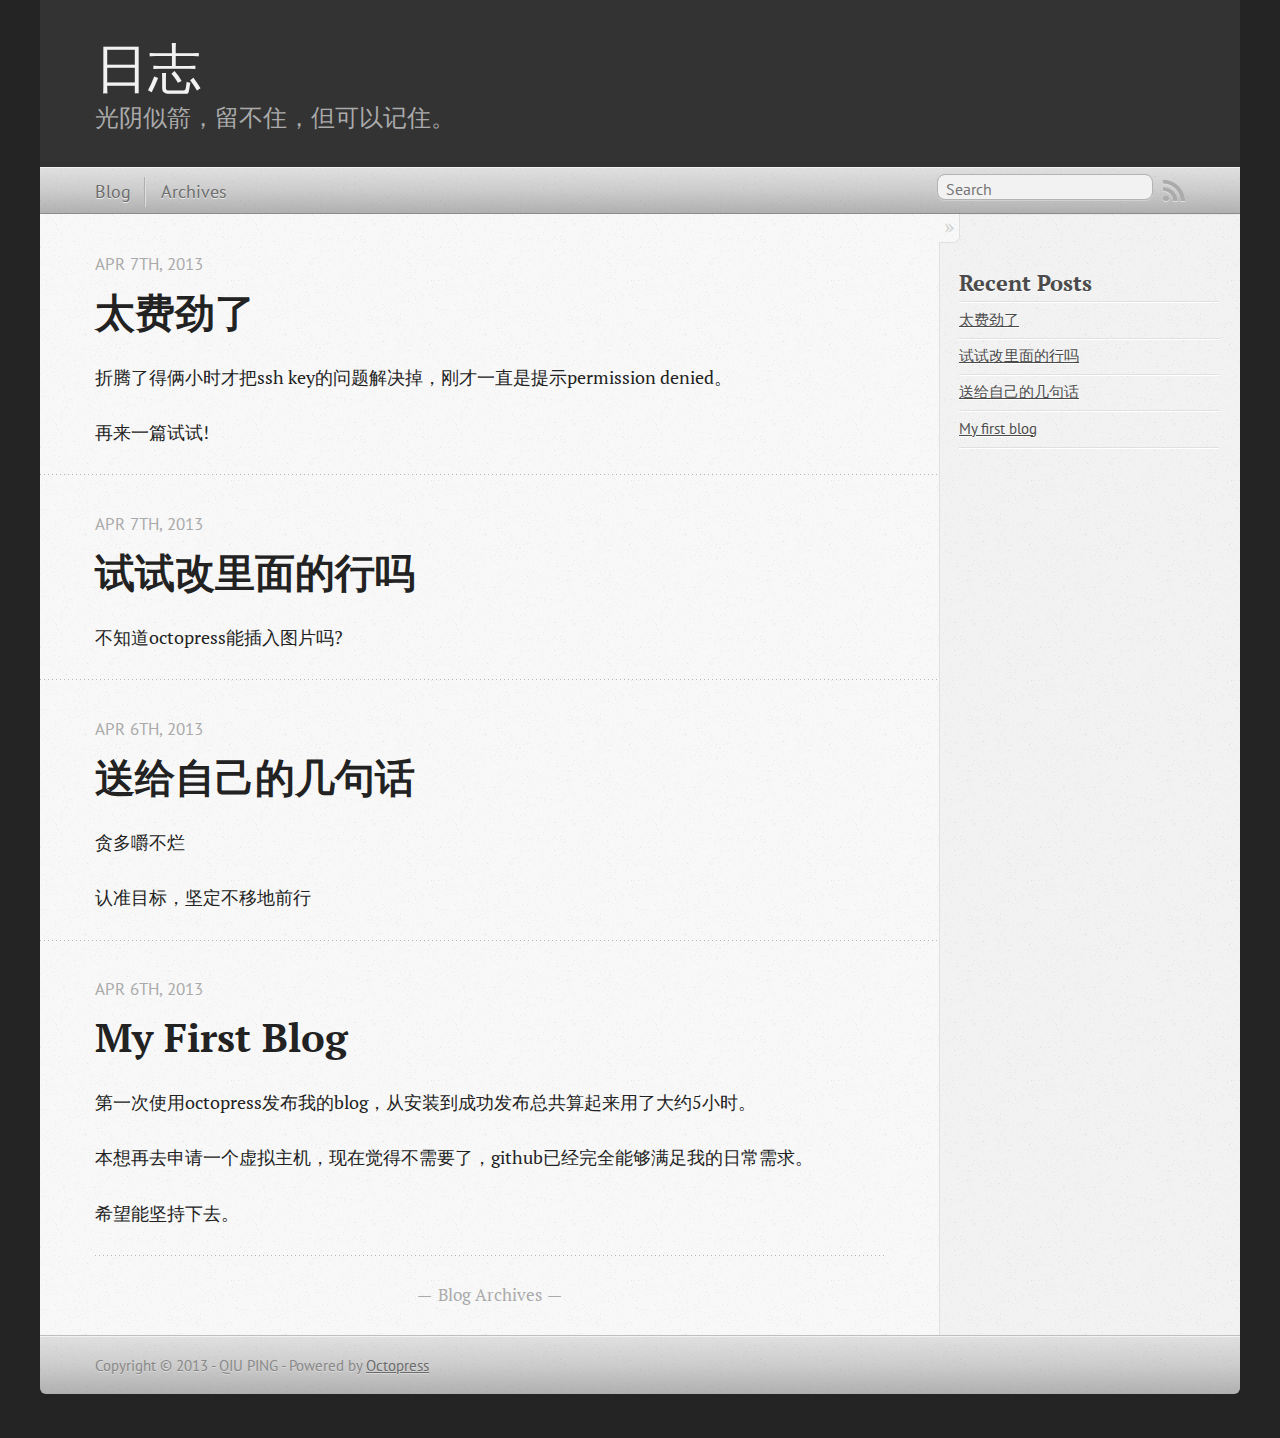
<file: index.html>
<!DOCTYPE html>
<!--[if IEMobile 7 ]><html class="no-js iem7"><![endif]-->
<!--[if lt IE 9]><html class="no-js lte-ie8"><![endif]-->
<!--[if (gt IE 8)|(gt IEMobile 7)|!(IEMobile)|!(IE)]><!--><html class="no-js" lang="en"><!--<![endif]-->
<head>
  <meta charset="utf-8">
  <title>日志</title>
  <meta name="author" content="QIU PING">

  
  <meta name="description" content="折腾了得俩小时才把ssh key的问题解决掉，刚才一直是提示permission denied。 再来一篇试试!
">
  

  <!-- http://t.co/dKP3o1e -->
  <meta name="HandheldFriendly" content="True">
  <meta name="MobileOptimized" content="320">
  <meta name="viewport" content="width=device-width, initial-scale=1">

  
  <link rel="canonical" href="http://qiuceo.github.com">
  <link href="/favicon.png" rel="icon">
  <link href="/stylesheets/screen.css" media="screen, projection" rel="stylesheet" type="text/css">
  <link href="/atom.xml" rel="alternate" title="日志" type="application/atom+xml">
  <script src="/javascripts/modernizr-2.0.js"></script>
  <script src="//ajax.googleapis.com/ajax/libs/jquery/1.9.1/jquery.min.js"></script>
  <script>!window.jQuery && document.write(unescape('%3Cscript src="./javascripts/lib/jquery.min.js"%3E%3C/script%3E'))</script>
  <script src="/javascripts/octopress.js" type="text/javascript"></script>
  <!--Fonts from Google"s Web font directory at http://google.com/webfonts -->
<link href="http://fonts.googleapis.com/css?family=PT+Serif:regular,italic,bold,bolditalic" rel="stylesheet" type="text/css">
<link href="http://fonts.googleapis.com/css?family=PT+Sans:regular,italic,bold,bolditalic" rel="stylesheet" type="text/css">

  

</head>

<body   >
  <header role="banner"><hgroup>
  <h1><a href="/">日志</a></h1>
  
    <h2>光阴似箭，留不住，但可以记住。</h2>
  
</hgroup>

</header>
  <nav role="navigation"><ul class="subscription" data-subscription="rss">
  <li><a href="/atom.xml" rel="subscribe-rss" title="subscribe via RSS">RSS</a></li>
  
</ul>
  
<form action="http://google.com/search" method="get">
  <fieldset role="search">
    <input type="hidden" name="q" value="site:qiuceo.github.com" />
    <input class="search" type="text" name="q" results="0" placeholder="Search"/>
  </fieldset>
</form>
  
<ul class="main-navigation">
  <li><a href="/">Blog</a></li>
  <li><a href="/blog/archives">Archives</a></li>
</ul>

</nav>
  <div id="main">
    <div id="content">
      <div class="blog-index">
  
  
  
    <article>
      
  <header>
    
      <h1 class="entry-title"><a href="/blog/2013/04/07/onehour/">太费劲了</a></h1>
    
    
      <p class="meta">
        








  


<time datetime="2013-04-07T23:39:00+08:00" pubdate data-updated="true">Apr 7<span>th</span>, 2013</time>
        
      </p>
    
  </header>


  <div class="entry-content"><p>折腾了得俩小时才把ssh key的问题解决掉，刚才一直是提示permission denied。</p>

<p>再来一篇试试!</p>
</div>
  
  


    </article>
  
  
    <article>
      
  <header>
    
      <h1 class="entry-title"><a href="/blog/2013/04/07/test/">试试改里面的行吗</a></h1>
    
    
      <p class="meta">
        








  


<time datetime="2013-04-07T22:19:00+08:00" pubdate data-updated="true">Apr 7<span>th</span>, 2013</time>
        
      </p>
    
  </header>


  <div class="entry-content"><p>不知道octopress能插入图片吗?</p>
</div>
  
  


    </article>
  
  
    <article>
      
  <header>
    
      <h1 class="entry-title"><a href="/blog/2013/04/06/song-gei-zi-ji-de-ji-ju-hua/">送给自己的几句话</a></h1>
    
    
      <p class="meta">
        








  


<time datetime="2013-04-06T15:03:00+08:00" pubdate data-updated="true">Apr 6<span>th</span>, 2013</time>
        
      </p>
    
  </header>


  <div class="entry-content"><p>贪多嚼不烂</p>

<p>认准目标，坚定不移地前行</p>
</div>
  
  


    </article>
  
  
    <article>
      
  <header>
    
      <h1 class="entry-title"><a href="/blog/2013/04/06/my-first-blog/">My First Blog</a></h1>
    
    
      <p class="meta">
        








  


<time datetime="2013-04-06T14:42:00+08:00" pubdate data-updated="true">Apr 6<span>th</span>, 2013</time>
        
      </p>
    
  </header>


  <div class="entry-content"><p>第一次使用octopress发布我的blog，从安装到成功发布总共算起来用了大约5小时。</p>

<p>本想再去申请一个虚拟主机，现在觉得不需要了，github已经完全能够满足我的日常需求。</p>

<p>希望能坚持下去。</p>
</div>
  
  


    </article>
  
  <div class="pagination">
    
    <a href="/blog/archives">Blog Archives</a>
    
  </div>
</div>
<aside class="sidebar">
  
    <section>
  <h1>Recent Posts</h1>
  <ul id="recent_posts">
    
      <li class="post">
        <a href="/blog/2013/04/07/onehour/">太费劲了</a>
      </li>
    
      <li class="post">
        <a href="/blog/2013/04/07/test/">试试改里面的行吗</a>
      </li>
    
      <li class="post">
        <a href="/blog/2013/04/06/song-gei-zi-ji-de-ji-ju-hua/">送给自己的几句话</a>
      </li>
    
      <li class="post">
        <a href="/blog/2013/04/06/my-first-blog/">My first blog</a>
      </li>
    
  </ul>
</section>





  
</aside>

    </div>
  </div>
  <footer role="contentinfo"><p>
  Copyright &copy; 2013 - QIU PING -
  <span class="credit">Powered by <a href="http://octopress.org">Octopress</a></span>
</p>

</footer>
  











</body>
</html>
</file>
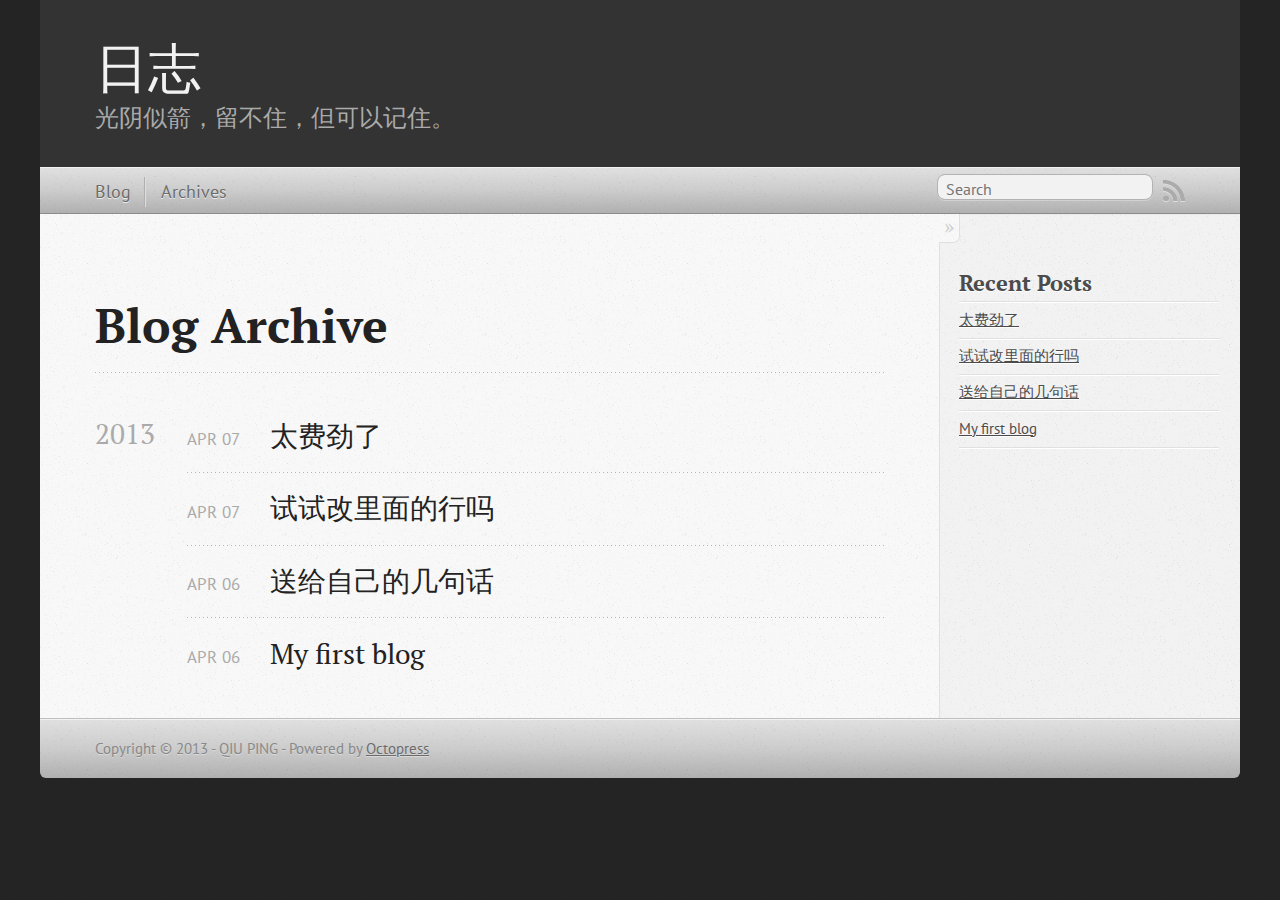
<file: blog/archives/index.html>
<!DOCTYPE html>
<!--[if IEMobile 7 ]><html class="no-js iem7"><![endif]-->
<!--[if lt IE 9]><html class="no-js lte-ie8"><![endif]-->
<!--[if (gt IE 8)|(gt IEMobile 7)|!(IEMobile)|!(IE)]><!--><html class="no-js" lang="en"><!--<![endif]-->
<head>
  <meta charset="utf-8">
  <title>Blog Archive - 日志</title>
  <meta name="author" content="QIU PING">

  
  <meta name="description" content="Blog Archive 2013 太费劲了
Apr 07 2013 试试改里面的行吗
Apr 07 2013 送给自己的几句话
Apr 06 2013 My first blog
Apr 06 2013 Recent Posts 太费劲了 试试改里面的行吗 送给自己的几句话 My first &hellip;">
  

  <!-- http://t.co/dKP3o1e -->
  <meta name="HandheldFriendly" content="True">
  <meta name="MobileOptimized" content="320">
  <meta name="viewport" content="width=device-width, initial-scale=1">

  
  <link rel="canonical" href="http://qiuceo.github.com/blog/archives">
  <link href="/favicon.png" rel="icon">
  <link href="/stylesheets/screen.css" media="screen, projection" rel="stylesheet" type="text/css">
  <link href="/atom.xml" rel="alternate" title="日志" type="application/atom+xml">
  <script src="/javascripts/modernizr-2.0.js"></script>
  <script src="//ajax.googleapis.com/ajax/libs/jquery/1.9.1/jquery.min.js"></script>
  <script>!window.jQuery && document.write(unescape('%3Cscript src="./javascripts/lib/jquery.min.js"%3E%3C/script%3E'))</script>
  <script src="/javascripts/octopress.js" type="text/javascript"></script>
  <!--Fonts from Google"s Web font directory at http://google.com/webfonts -->
<link href="http://fonts.googleapis.com/css?family=PT+Serif:regular,italic,bold,bolditalic" rel="stylesheet" type="text/css">
<link href="http://fonts.googleapis.com/css?family=PT+Sans:regular,italic,bold,bolditalic" rel="stylesheet" type="text/css">

  

</head>

<body   >
  <header role="banner"><hgroup>
  <h1><a href="/">日志</a></h1>
  
    <h2>光阴似箭，留不住，但可以记住。</h2>
  
</hgroup>

</header>
  <nav role="navigation"><ul class="subscription" data-subscription="rss">
  <li><a href="/atom.xml" rel="subscribe-rss" title="subscribe via RSS">RSS</a></li>
  
</ul>
  
<form action="http://google.com/search" method="get">
  <fieldset role="search">
    <input type="hidden" name="q" value="site:qiuceo.github.com" />
    <input class="search" type="text" name="q" results="0" placeholder="Search"/>
  </fieldset>
</form>
  
<ul class="main-navigation">
  <li><a href="/">Blog</a></li>
  <li><a href="/blog/archives">Archives</a></li>
</ul>

</nav>
  <div id="main">
    <div id="content">
      <div>
<article role="article">
  
  <header>
    <h1 class="entry-title">Blog Archive</h1>
    
  </header>
  
  <div id="blog-archives">



  
  <h2>2013</h2>

<article>
  
<h1><a href="/blog/2013/04/07/onehour/">太费劲了</a></h1>
<time datetime="2013-04-07T23:39:00+08:00" pubdate><span class='month'>Apr</span> <span class='day'>07</span> <span class='year'>2013</span></time>


</article>



<article>
  
<h1><a href="/blog/2013/04/07/test/">试试改里面的行吗</a></h1>
<time datetime="2013-04-07T22:19:00+08:00" pubdate><span class='month'>Apr</span> <span class='day'>07</span> <span class='year'>2013</span></time>


</article>



<article>
  
<h1><a href="/blog/2013/04/06/song-gei-zi-ji-de-ji-ju-hua/">送给自己的几句话</a></h1>
<time datetime="2013-04-06T15:03:00+08:00" pubdate><span class='month'>Apr</span> <span class='day'>06</span> <span class='year'>2013</span></time>


</article>



<article>
  
<h1><a href="/blog/2013/04/06/my-first-blog/">My first blog</a></h1>
<time datetime="2013-04-06T14:42:00+08:00" pubdate><span class='month'>Apr</span> <span class='day'>06</span> <span class='year'>2013</span></time>


</article>

</div>

  
</article>

</div>

<aside class="sidebar">
  
    <section>
  <h1>Recent Posts</h1>
  <ul id="recent_posts">
    
      <li class="post">
        <a href="/blog/2013/04/07/onehour/">太费劲了</a>
      </li>
    
      <li class="post">
        <a href="/blog/2013/04/07/test/">试试改里面的行吗</a>
      </li>
    
      <li class="post">
        <a href="/blog/2013/04/06/song-gei-zi-ji-de-ji-ju-hua/">送给自己的几句话</a>
      </li>
    
      <li class="post">
        <a href="/blog/2013/04/06/my-first-blog/">My first blog</a>
      </li>
    
  </ul>
</section>





  
</aside>


    </div>
  </div>
  <footer role="contentinfo"><p>
  Copyright &copy; 2013 - QIU PING -
  <span class="credit">Powered by <a href="http://octopress.org">Octopress</a></span>
</p>

</footer>
  











</body>
</html>
</file>
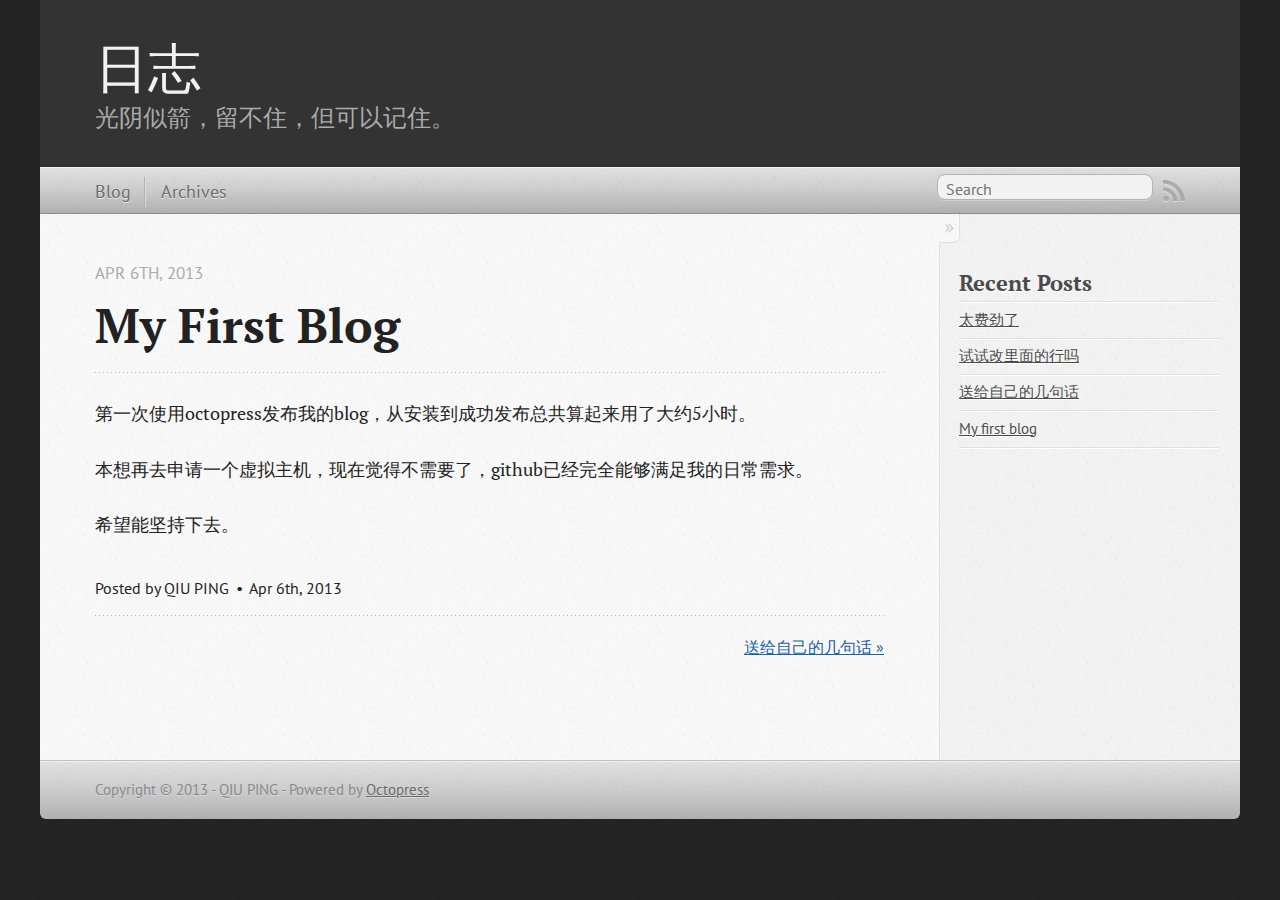
<file: blog/2013/04/06/my-first-blog/index.html>
<!DOCTYPE html>
<!--[if IEMobile 7 ]><html class="no-js iem7"><![endif]-->
<!--[if lt IE 9]><html class="no-js lte-ie8"><![endif]-->
<!--[if (gt IE 8)|(gt IEMobile 7)|!(IEMobile)|!(IE)]><!--><html class="no-js" lang="en"><!--<![endif]-->
<head>
  <meta charset="utf-8">
  <title>My first blog - 日志</title>
  <meta name="author" content="QIU PING">

  
  <meta name="description" content="第一次使用octopress发布我的blog，从安装到成功发布总共算起来用了大约5小时。 本想再去申请一个虚拟主机，现在觉得不需要了，github已经完全能够满足我的日常需求。 希望能坚持下去。
">
  

  <!-- http://t.co/dKP3o1e -->
  <meta name="HandheldFriendly" content="True">
  <meta name="MobileOptimized" content="320">
  <meta name="viewport" content="width=device-width, initial-scale=1">

  
  <link rel="canonical" href="http://qiuceo.github.com/blog/2013/04/06/my-first-blog">
  <link href="/favicon.png" rel="icon">
  <link href="/stylesheets/screen.css" media="screen, projection" rel="stylesheet" type="text/css">
  <link href="/atom.xml" rel="alternate" title="日志" type="application/atom+xml">
  <script src="/javascripts/modernizr-2.0.js"></script>
  <script src="//ajax.googleapis.com/ajax/libs/jquery/1.9.1/jquery.min.js"></script>
  <script>!window.jQuery && document.write(unescape('%3Cscript src="./javascripts/lib/jquery.min.js"%3E%3C/script%3E'))</script>
  <script src="/javascripts/octopress.js" type="text/javascript"></script>
  <!--Fonts from Google"s Web font directory at http://google.com/webfonts -->
<link href="http://fonts.googleapis.com/css?family=PT+Serif:regular,italic,bold,bolditalic" rel="stylesheet" type="text/css">
<link href="http://fonts.googleapis.com/css?family=PT+Sans:regular,italic,bold,bolditalic" rel="stylesheet" type="text/css">

  

</head>

<body   >
  <header role="banner"><hgroup>
  <h1><a href="/">日志</a></h1>
  
    <h2>光阴似箭，留不住，但可以记住。</h2>
  
</hgroup>

</header>
  <nav role="navigation"><ul class="subscription" data-subscription="rss">
  <li><a href="/atom.xml" rel="subscribe-rss" title="subscribe via RSS">RSS</a></li>
  
</ul>
  
<form action="http://google.com/search" method="get">
  <fieldset role="search">
    <input type="hidden" name="q" value="site:qiuceo.github.com" />
    <input class="search" type="text" name="q" results="0" placeholder="Search"/>
  </fieldset>
</form>
  
<ul class="main-navigation">
  <li><a href="/">Blog</a></li>
  <li><a href="/blog/archives">Archives</a></li>
</ul>

</nav>
  <div id="main">
    <div id="content">
      <div>
<article class="hentry" role="article">
  
  <header>
    
      <h1 class="entry-title">My First Blog</h1>
    
    
      <p class="meta">
        








  


<time datetime="2013-04-06T14:42:00+08:00" pubdate data-updated="true">Apr 6<span>th</span>, 2013</time>
        
      </p>
    
  </header>


<div class="entry-content"><p>第一次使用octopress发布我的blog，从安装到成功发布总共算起来用了大约5小时。</p>

<p>本想再去申请一个虚拟主机，现在觉得不需要了，github已经完全能够满足我的日常需求。</p>

<p>希望能坚持下去。</p>
</div>


  <footer>
    <p class="meta">
      
  

<span class="byline author vcard">Posted by <span class="fn">QIU PING</span></span>

      








  


<time datetime="2013-04-06T14:42:00+08:00" pubdate data-updated="true">Apr 6<span>th</span>, 2013</time>
      


    </p>
    
      <div class="sharing">
  
  
  
</div>

    
    <p class="meta">
      
      
        <a class="basic-alignment right" href="/blog/2013/04/06/song-gei-zi-ji-de-ji-ju-hua/" title="Next Post: 送给自己的几句话">送给自己的几句话 &raquo;</a>
      
    </p>
  </footer>
</article>

</div>

<aside class="sidebar">
  
    <section>
  <h1>Recent Posts</h1>
  <ul id="recent_posts">
    
      <li class="post">
        <a href="/blog/2013/04/07/onehour/">太费劲了</a>
      </li>
    
      <li class="post">
        <a href="/blog/2013/04/07/test/">试试改里面的行吗</a>
      </li>
    
      <li class="post">
        <a href="/blog/2013/04/06/song-gei-zi-ji-de-ji-ju-hua/">送给自己的几句话</a>
      </li>
    
      <li class="post">
        <a href="/blog/2013/04/06/my-first-blog/">My first blog</a>
      </li>
    
  </ul>
</section>





  
</aside>


    </div>
  </div>
  <footer role="contentinfo"><p>
  Copyright &copy; 2013 - QIU PING -
  <span class="credit">Powered by <a href="http://octopress.org">Octopress</a></span>
</p>

</footer>
  











</body>
</html>
</file>
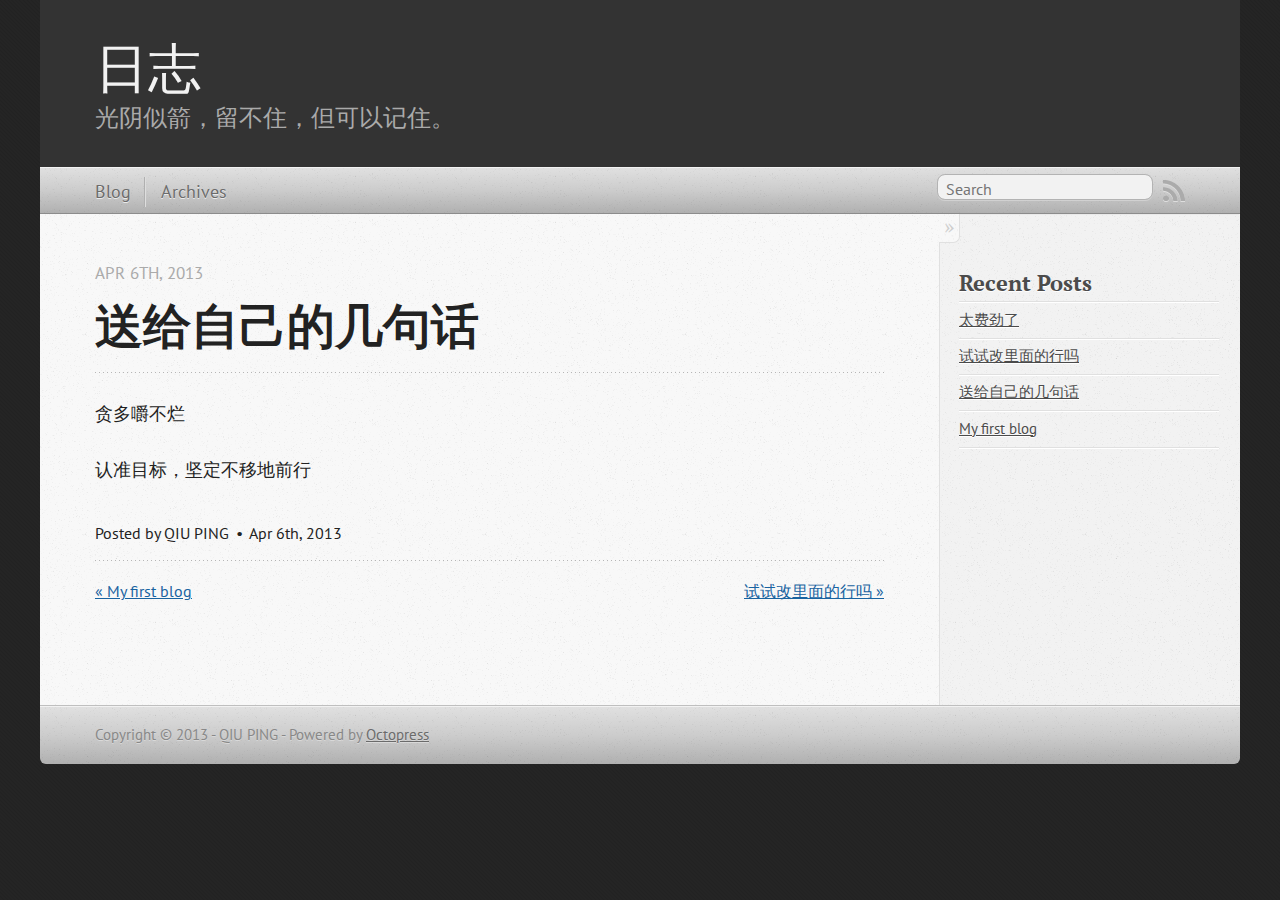
<file: blog/2013/04/06/song-gei-zi-ji-de-ji-ju-hua/index.html>
<!DOCTYPE html>
<!--[if IEMobile 7 ]><html class="no-js iem7"><![endif]-->
<!--[if lt IE 9]><html class="no-js lte-ie8"><![endif]-->
<!--[if (gt IE 8)|(gt IEMobile 7)|!(IEMobile)|!(IE)]><!--><html class="no-js" lang="en"><!--<![endif]-->
<head>
  <meta charset="utf-8">
  <title>送给自己的几句话 - 日志</title>
  <meta name="author" content="QIU PING">

  
  <meta name="description" content="贪多嚼不烂 认准目标，坚定不移地前行
">
  

  <!-- http://t.co/dKP3o1e -->
  <meta name="HandheldFriendly" content="True">
  <meta name="MobileOptimized" content="320">
  <meta name="viewport" content="width=device-width, initial-scale=1">

  
  <link rel="canonical" href="http://qiuceo.github.com/blog/2013/04/06/song-gei-zi-ji-de-ji-ju-hua">
  <link href="/favicon.png" rel="icon">
  <link href="/stylesheets/screen.css" media="screen, projection" rel="stylesheet" type="text/css">
  <link href="/atom.xml" rel="alternate" title="日志" type="application/atom+xml">
  <script src="/javascripts/modernizr-2.0.js"></script>
  <script src="//ajax.googleapis.com/ajax/libs/jquery/1.9.1/jquery.min.js"></script>
  <script>!window.jQuery && document.write(unescape('%3Cscript src="./javascripts/lib/jquery.min.js"%3E%3C/script%3E'))</script>
  <script src="/javascripts/octopress.js" type="text/javascript"></script>
  <!--Fonts from Google"s Web font directory at http://google.com/webfonts -->
<link href="http://fonts.googleapis.com/css?family=PT+Serif:regular,italic,bold,bolditalic" rel="stylesheet" type="text/css">
<link href="http://fonts.googleapis.com/css?family=PT+Sans:regular,italic,bold,bolditalic" rel="stylesheet" type="text/css">

  

</head>

<body   >
  <header role="banner"><hgroup>
  <h1><a href="/">日志</a></h1>
  
    <h2>光阴似箭，留不住，但可以记住。</h2>
  
</hgroup>

</header>
  <nav role="navigation"><ul class="subscription" data-subscription="rss">
  <li><a href="/atom.xml" rel="subscribe-rss" title="subscribe via RSS">RSS</a></li>
  
</ul>
  
<form action="http://google.com/search" method="get">
  <fieldset role="search">
    <input type="hidden" name="q" value="site:qiuceo.github.com" />
    <input class="search" type="text" name="q" results="0" placeholder="Search"/>
  </fieldset>
</form>
  
<ul class="main-navigation">
  <li><a href="/">Blog</a></li>
  <li><a href="/blog/archives">Archives</a></li>
</ul>

</nav>
  <div id="main">
    <div id="content">
      <div>
<article class="hentry" role="article">
  
  <header>
    
      <h1 class="entry-title">送给自己的几句话</h1>
    
    
      <p class="meta">
        








  


<time datetime="2013-04-06T15:03:00+08:00" pubdate data-updated="true">Apr 6<span>th</span>, 2013</time>
        
      </p>
    
  </header>


<div class="entry-content"><p>贪多嚼不烂</p>

<p>认准目标，坚定不移地前行</p>
</div>


  <footer>
    <p class="meta">
      
  

<span class="byline author vcard">Posted by <span class="fn">QIU PING</span></span>

      








  


<time datetime="2013-04-06T15:03:00+08:00" pubdate data-updated="true">Apr 6<span>th</span>, 2013</time>
      


    </p>
    
      <div class="sharing">
  
  
  
</div>

    
    <p class="meta">
      
        <a class="basic-alignment left" href="/blog/2013/04/06/my-first-blog/" title="Previous Post: My first blog">&laquo; My first blog</a>
      
      
        <a class="basic-alignment right" href="/blog/2013/04/07/test/" title="Next Post: 试试改里面的行吗">试试改里面的行吗 &raquo;</a>
      
    </p>
  </footer>
</article>

</div>

<aside class="sidebar">
  
    <section>
  <h1>Recent Posts</h1>
  <ul id="recent_posts">
    
      <li class="post">
        <a href="/blog/2013/04/07/onehour/">太费劲了</a>
      </li>
    
      <li class="post">
        <a href="/blog/2013/04/07/test/">试试改里面的行吗</a>
      </li>
    
      <li class="post">
        <a href="/blog/2013/04/06/song-gei-zi-ji-de-ji-ju-hua/">送给自己的几句话</a>
      </li>
    
      <li class="post">
        <a href="/blog/2013/04/06/my-first-blog/">My first blog</a>
      </li>
    
  </ul>
</section>





  
</aside>


    </div>
  </div>
  <footer role="contentinfo"><p>
  Copyright &copy; 2013 - QIU PING -
  <span class="credit">Powered by <a href="http://octopress.org">Octopress</a></span>
</p>

</footer>
  











</body>
</html>
</file>
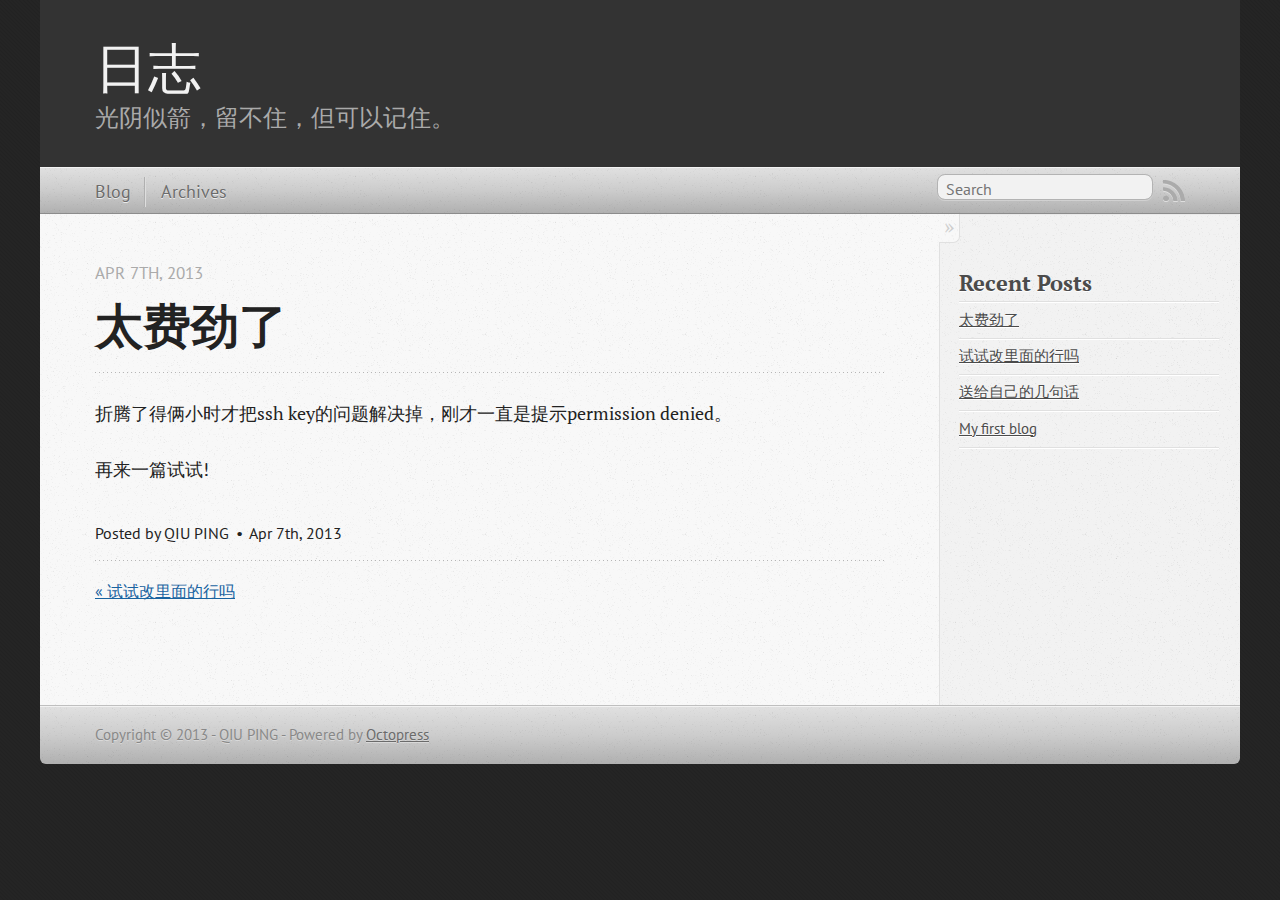
<file: blog/2013/04/07/onehour/index.html>
<!DOCTYPE html>
<!--[if IEMobile 7 ]><html class="no-js iem7"><![endif]-->
<!--[if lt IE 9]><html class="no-js lte-ie8"><![endif]-->
<!--[if (gt IE 8)|(gt IEMobile 7)|!(IEMobile)|!(IE)]><!--><html class="no-js" lang="en"><!--<![endif]-->
<head>
  <meta charset="utf-8">
  <title>太费劲了 - 日志</title>
  <meta name="author" content="QIU PING">

  
  <meta name="description" content="折腾了得俩小时才把ssh key的问题解决掉，刚才一直是提示permission denied。 再来一篇试试!
">
  

  <!-- http://t.co/dKP3o1e -->
  <meta name="HandheldFriendly" content="True">
  <meta name="MobileOptimized" content="320">
  <meta name="viewport" content="width=device-width, initial-scale=1">

  
  <link rel="canonical" href="http://qiuceo.github.com/blog/2013/04/07/onehour">
  <link href="/favicon.png" rel="icon">
  <link href="/stylesheets/screen.css" media="screen, projection" rel="stylesheet" type="text/css">
  <link href="/atom.xml" rel="alternate" title="日志" type="application/atom+xml">
  <script src="/javascripts/modernizr-2.0.js"></script>
  <script src="//ajax.googleapis.com/ajax/libs/jquery/1.9.1/jquery.min.js"></script>
  <script>!window.jQuery && document.write(unescape('%3Cscript src="./javascripts/lib/jquery.min.js"%3E%3C/script%3E'))</script>
  <script src="/javascripts/octopress.js" type="text/javascript"></script>
  <!--Fonts from Google"s Web font directory at http://google.com/webfonts -->
<link href="http://fonts.googleapis.com/css?family=PT+Serif:regular,italic,bold,bolditalic" rel="stylesheet" type="text/css">
<link href="http://fonts.googleapis.com/css?family=PT+Sans:regular,italic,bold,bolditalic" rel="stylesheet" type="text/css">

  

</head>

<body   >
  <header role="banner"><hgroup>
  <h1><a href="/">日志</a></h1>
  
    <h2>光阴似箭，留不住，但可以记住。</h2>
  
</hgroup>

</header>
  <nav role="navigation"><ul class="subscription" data-subscription="rss">
  <li><a href="/atom.xml" rel="subscribe-rss" title="subscribe via RSS">RSS</a></li>
  
</ul>
  
<form action="http://google.com/search" method="get">
  <fieldset role="search">
    <input type="hidden" name="q" value="site:qiuceo.github.com" />
    <input class="search" type="text" name="q" results="0" placeholder="Search"/>
  </fieldset>
</form>
  
<ul class="main-navigation">
  <li><a href="/">Blog</a></li>
  <li><a href="/blog/archives">Archives</a></li>
</ul>

</nav>
  <div id="main">
    <div id="content">
      <div>
<article class="hentry" role="article">
  
  <header>
    
      <h1 class="entry-title">太费劲了</h1>
    
    
      <p class="meta">
        








  


<time datetime="2013-04-07T23:39:00+08:00" pubdate data-updated="true">Apr 7<span>th</span>, 2013</time>
        
      </p>
    
  </header>


<div class="entry-content"><p>折腾了得俩小时才把ssh key的问题解决掉，刚才一直是提示permission denied。</p>

<p>再来一篇试试!</p>
</div>


  <footer>
    <p class="meta">
      
  

<span class="byline author vcard">Posted by <span class="fn">QIU PING</span></span>

      








  


<time datetime="2013-04-07T23:39:00+08:00" pubdate data-updated="true">Apr 7<span>th</span>, 2013</time>
      


    </p>
    
      <div class="sharing">
  
  
  
</div>

    
    <p class="meta">
      
        <a class="basic-alignment left" href="/blog/2013/04/07/test/" title="Previous Post: 试试改里面的行吗">&laquo; 试试改里面的行吗</a>
      
      
    </p>
  </footer>
</article>

</div>

<aside class="sidebar">
  
    <section>
  <h1>Recent Posts</h1>
  <ul id="recent_posts">
    
      <li class="post">
        <a href="/blog/2013/04/07/onehour/">太费劲了</a>
      </li>
    
      <li class="post">
        <a href="/blog/2013/04/07/test/">试试改里面的行吗</a>
      </li>
    
      <li class="post">
        <a href="/blog/2013/04/06/song-gei-zi-ji-de-ji-ju-hua/">送给自己的几句话</a>
      </li>
    
      <li class="post">
        <a href="/blog/2013/04/06/my-first-blog/">My first blog</a>
      </li>
    
  </ul>
</section>





  
</aside>


    </div>
  </div>
  <footer role="contentinfo"><p>
  Copyright &copy; 2013 - QIU PING -
  <span class="credit">Powered by <a href="http://octopress.org">Octopress</a></span>
</p>

</footer>
  











</body>
</html>
</file>
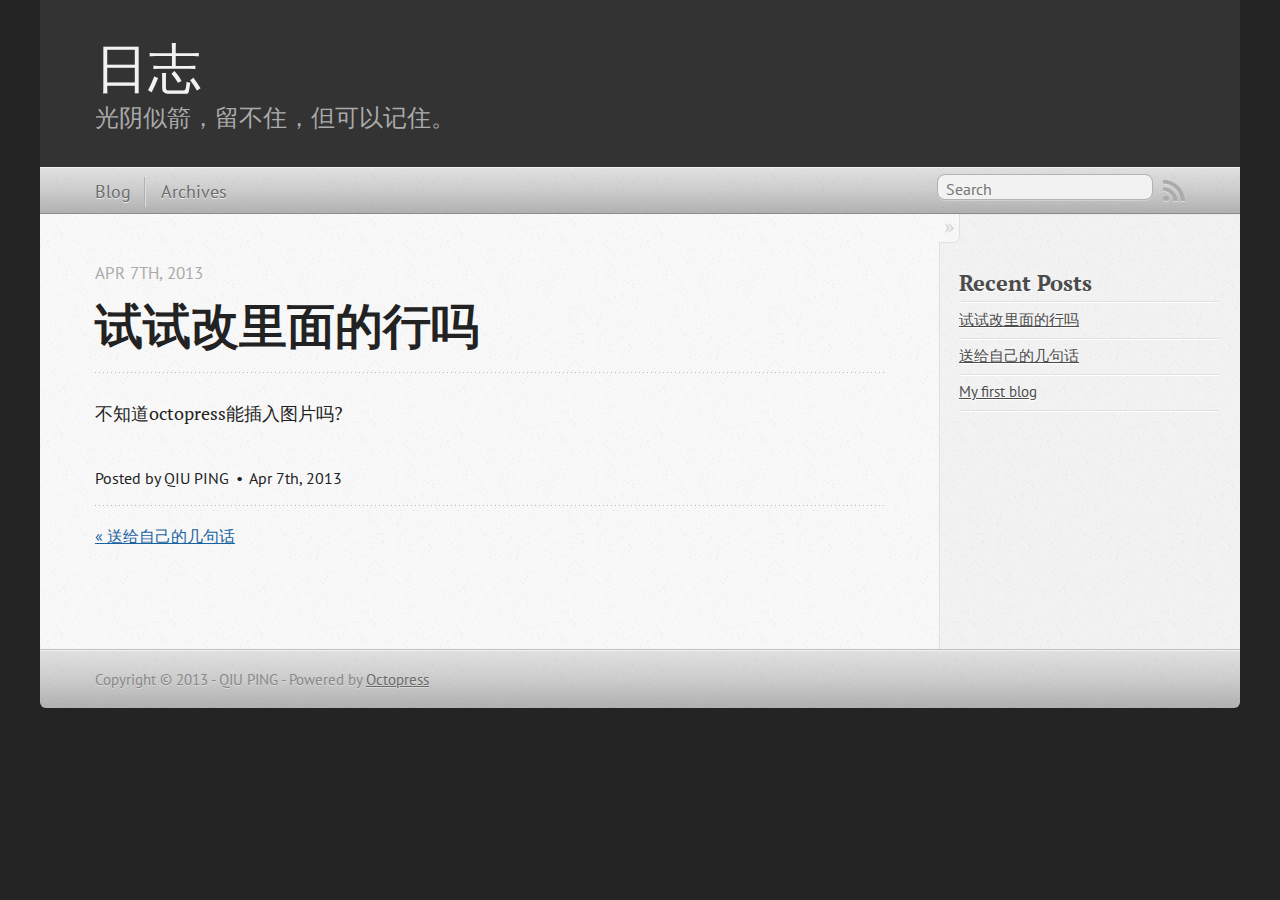
<file: blog/2013/04/07/test/index.html>
<!DOCTYPE html>
<!--[if IEMobile 7 ]><html class="no-js iem7"><![endif]-->
<!--[if lt IE 9]><html class="no-js lte-ie8"><![endif]-->
<!--[if (gt IE 8)|(gt IEMobile 7)|!(IEMobile)|!(IE)]><!--><html class="no-js" lang="en"><!--<![endif]-->
<head>
  <meta charset="utf-8">
  <title>试试改里面的行吗 - 日志</title>
  <meta name="author" content="QIU PING">

  
  <meta name="description" content="不知道octopress能插入图片吗?
">
  

  <!-- http://t.co/dKP3o1e -->
  <meta name="HandheldFriendly" content="True">
  <meta name="MobileOptimized" content="320">
  <meta name="viewport" content="width=device-width, initial-scale=1">

  
  <link rel="canonical" href="http://qiuceo.github.com/blog/2013/04/07/test">
  <link href="/favicon.png" rel="icon">
  <link href="/stylesheets/screen.css" media="screen, projection" rel="stylesheet" type="text/css">
  <link href="/atom.xml" rel="alternate" title="日志" type="application/atom+xml">
  <script src="/javascripts/modernizr-2.0.js"></script>
  <script src="//ajax.googleapis.com/ajax/libs/jquery/1.9.1/jquery.min.js"></script>
  <script>!window.jQuery && document.write(unescape('%3Cscript src="./javascripts/lib/jquery.min.js"%3E%3C/script%3E'))</script>
  <script src="/javascripts/octopress.js" type="text/javascript"></script>
  <!--Fonts from Google"s Web font directory at http://google.com/webfonts -->
<link href="http://fonts.googleapis.com/css?family=PT+Serif:regular,italic,bold,bolditalic" rel="stylesheet" type="text/css">
<link href="http://fonts.googleapis.com/css?family=PT+Sans:regular,italic,bold,bolditalic" rel="stylesheet" type="text/css">

  

</head>

<body   >
  <header role="banner"><hgroup>
  <h1><a href="/">日志</a></h1>
  
    <h2>光阴似箭，留不住，但可以记住。</h2>
  
</hgroup>

</header>
  <nav role="navigation"><ul class="subscription" data-subscription="rss">
  <li><a href="/atom.xml" rel="subscribe-rss" title="subscribe via RSS">RSS</a></li>
  
</ul>
  
<form action="http://google.com/search" method="get">
  <fieldset role="search">
    <input type="hidden" name="q" value="site:qiuceo.github.com" />
    <input class="search" type="text" name="q" results="0" placeholder="Search"/>
  </fieldset>
</form>
  
<ul class="main-navigation">
  <li><a href="/">Blog</a></li>
  <li><a href="/blog/archives">Archives</a></li>
</ul>

</nav>
  <div id="main">
    <div id="content">
      <div>
<article class="hentry" role="article">
  
  <header>
    
      <h1 class="entry-title">试试改里面的行吗</h1>
    
    
      <p class="meta">
        








  


<time datetime="2013-04-07T22:19:00+08:00" pubdate data-updated="true">Apr 7<span>th</span>, 2013</time>
        
      </p>
    
  </header>


<div class="entry-content"><p>不知道octopress能插入图片吗?</p>
</div>


  <footer>
    <p class="meta">
      
  

<span class="byline author vcard">Posted by <span class="fn">QIU PING</span></span>

      








  


<time datetime="2013-04-07T22:19:00+08:00" pubdate data-updated="true">Apr 7<span>th</span>, 2013</time>
      


    </p>
    
      <div class="sharing">
  
  
  
</div>

    
    <p class="meta">
      
        <a class="basic-alignment left" href="/blog/2013/04/06/song-gei-zi-ji-de-ji-ju-hua/" title="Previous Post: 送给自己的几句话">&laquo; 送给自己的几句话</a>
      
      
    </p>
  </footer>
</article>

</div>

<aside class="sidebar">
  
    <section>
  <h1>Recent Posts</h1>
  <ul id="recent_posts">
    
      <li class="post">
        <a href="/blog/2013/04/07/test/">试试改里面的行吗</a>
      </li>
    
      <li class="post">
        <a href="/blog/2013/04/06/song-gei-zi-ji-de-ji-ju-hua/">送给自己的几句话</a>
      </li>
    
      <li class="post">
        <a href="/blog/2013/04/06/my-first-blog/">My first blog</a>
      </li>
    
  </ul>
</section>





  
</aside>


    </div>
  </div>
  <footer role="contentinfo"><p>
  Copyright &copy; 2013 - QIU PING -
  <span class="credit">Powered by <a href="http://octopress.org">Octopress</a></span>
</p>

</footer>
  











</body>
</html>
</file>
<file: stylesheets/screen.css>
html,body,div,span,applet,object,iframe,h1,h2,h3,h4,h5,h6,p,blockquote,pre,a,abbr,acronym,address,big,cite,code,del,dfn,em,img,ins,kbd,q,s,samp,small,strike,strong,sub,sup,tt,var,b,u,i,center,dl,dt,dd,ol,ul,li,fieldset,form,label,legend,table,caption,tbody,tfoot,thead,tr,th,td,article,aside,canvas,details,embed,figure,figcaption,footer,header,hgroup,menu,nav,output,ruby,section,summary,time,mark,audio,video{margin:0;padding:0;border:0;font:inherit;font-size:100%;vertical-align:baseline}html{line-height:1}ol,ul{list-style:none}table{border-collapse:collapse;border-spacing:0}caption,th,td{text-align:left;font-weight:normal;vertical-align:middle}q,blockquote{quotes:none}q:before,q:after,blockquote:before,blockquote:after{content:"";content:none}a img{border:none}article,aside,details,figcaption,figure,footer,header,hgroup,menu,nav,section,summary{display:block}article,aside,details,figcaption,figure,footer,header,hgroup,menu,nav,section,summary{display:block}a{color:#1863a1}a:visited{color:#751590}a:focus{color:#0181eb}a:hover{color:#0181eb}a:active{color:#01579f}aside.sidebar a{color:#1863a1}aside.sidebar a:focus{color:#0181eb}aside.sidebar a:hover{color:#0181eb}aside.sidebar a:active{color:#01579f}a{-webkit-transition:color 0.3s;-moz-transition:color 0.3s;-o-transition:color 0.3s;transition:color 0.3s}html{background:#252525 url('/images/line-tile.png?1365225494') top left}body>div{background:#f2f2f2 url('/images/noise.png?1365225494') top left;border-bottom:1px solid #bfbfbf}body>div>div{background:#f8f8f8 url('/images/noise.png?1365225494') top left;border-right:1px solid #e0e0e0}.heading,body>header h1,h1,h2,h3,h4,h5,h6{font-family:"PT Serif","Georgia","Helvetica Neue",Arial,sans-serif}.sans,body>header h2,article header p.meta,article>footer,#content .blog-index footer,html .gist .gist-file .gist-meta,#blog-archives a.category,#blog-archives time,aside.sidebar section,body>footer{font-family:"PT Sans","Helvetica Neue",Arial,sans-serif}.serif,body,#content .blog-index a[rel=full-article]{font-family:"PT Serif",Georgia,Times,"Times New Roman",serif}.mono,pre,code,tt,p code,li code{font-family:Menlo,Monaco,"Andale Mono","lucida console","Courier New",monospace}body>header h1{font-size:2.2em;font-family:"PT Serif","Georgia","Helvetica Neue",Arial,sans-serif;font-weight:normal;line-height:1.2em;margin-bottom:0.6667em}body>header h2{font-family:"PT Serif","Georgia","Helvetica Neue",Arial,sans-serif}body{line-height:1.5em;color:#222}h1{font-size:2.2em;line-height:1.2em}@media only screen and (min-width: 992px){body{font-size:1.15em}h1{font-size:2.6em;line-height:1.2em}}h1,h2,h3,h4,h5,h6{text-rendering:optimizelegibility;margin-bottom:1em;font-weight:bold}h2,section h1{font-size:1.5em}h3,section h2,section section h1{font-size:1.3em}h4,section h3,section section h2,section section section h1{font-size:1em}h5,section h4,section section h3{font-size:.9em}h6,section h5,section section h4,section section section h3{font-size:.8em}p,article blockquote,ul,ol{margin-bottom:1.5em}ul{list-style-type:disc}ul ul{list-style-type:circle;margin-bottom:0px}ul ul ul{list-style-type:square;margin-bottom:0px}ol{list-style-type:decimal}ol ol{list-style-type:lower-alpha;margin-bottom:0px}ol ol ol{list-style-type:lower-roman;margin-bottom:0px}ul,ul ul,ul ol,ol,ol ul,ol ol{margin-left:1.3em}ul ul,ul ol,ol ul,ol ol{margin-bottom:0em}strong{font-weight:bold}em{font-style:italic}sup,sub{font-size:0.8em;position:relative;display:inline-block}sup{top:-0.5em}sub{bottom:-0.5em}q{font-style:italic}q:before{content:"\201C"}q:after{content:"\201D"}em,dfn{font-style:italic}strong,dfn{font-weight:bold}del,s{text-decoration:line-through}abbr,acronym{border-bottom:1px dotted;cursor:help}sub,sup{line-height:0}hr{margin-bottom:0.2em}small{font-size:.8em}big{font-size:1.2em}article blockquote{font-style:italic;position:relative;font-size:1.2em;line-height:1.5em;padding-left:1em;border-left:4px solid rgba(170,170,170,0.5)}article blockquote cite{font-style:italic}article blockquote cite a{color:#aaa !important;word-wrap:break-word}article blockquote cite:before{content:'\2014';padding-right:.3em;padding-left:.3em;color:#aaa}@media only screen and (min-width: 992px){article blockquote{padding-left:1.5em;border-left-width:4px}}.pullquote-right:before,.pullquote-left:before{padding:0;border:none;content:attr(data-pullquote);float:right;width:45%;margin:.5em 0 1em 1.5em;position:relative;top:7px;font-size:1.4em;line-height:1.45em}.pullquote-left:before{float:left;margin:.5em 1.5em 1em 0}.force-wrap,article a,aside.sidebar a{white-space:-moz-pre-wrap;white-space:-pre-wrap;white-space:-o-pre-wrap;white-space:pre-wrap;word-wrap:break-word}.group,body>header,body>nav,body>footer,body #content>article,body #content>div>article,body #content>div>section,body div.pagination,aside.sidebar,#main,#content,.sidebar{*zoom:1}.group:after,body>header:after,body>nav:after,body>footer:after,body #content>article:after,body #content>div>article:after,body #content>div>section:after,body div.pagination:after,aside.sidebar:after,#main:after,#content:after,.sidebar:after{content:"";display:table;clear:both}body{-webkit-text-size-adjust:none;max-width:1200px;position:relative;margin:0 auto}body>header,body>nav,body>footer,body #content>article,body #content>div>article,body #content>div>section{padding-left:18px;padding-right:18px}@media only screen and (min-width: 480px){body>header,body>nav,body>footer,body #content>article,body #content>div>article,body #content>div>section{padding-left:25px;padding-right:25px}}@media only screen and (min-width: 768px){body>header,body>nav,body>footer,body #content>article,body #content>div>article,body #content>div>section{padding-left:35px;padding-right:35px}}@media only screen and (min-width: 992px){body>header,body>nav,body>footer,body #content>article,body #content>div>article,body #content>div>section{padding-left:55px;padding-right:55px}}body div.pagination{margin-left:18px;margin-right:18px}@media only screen and (min-width: 480px){body div.pagination{margin-left:25px;margin-right:25px}}@media only screen and (min-width: 768px){body div.pagination{margin-left:35px;margin-right:35px}}@media only screen and (min-width: 992px){body div.pagination{margin-left:55px;margin-right:55px}}body>header{font-size:1em;padding-top:1.5em;padding-bottom:1.5em}#content{overflow:hidden}#content>div,#content>article{width:100%}aside.sidebar{float:none;padding:0 18px 1px;background-color:#f7f7f7;border-top:1px solid #e0e0e0}.flex-content,article img,article video,article .flash-video,aside.sidebar img{max-width:100%;height:auto}.basic-alignment.left,article img.left,article video.left,article .left.flash-video,aside.sidebar img.left{float:left;margin-right:1.5em}.basic-alignment.right,article img.right,article video.right,article .right.flash-video,aside.sidebar img.right{float:right;margin-left:1.5em}.basic-alignment.center,article img.center,article video.center,article .center.flash-video,aside.sidebar img.center{display:block;margin:0 auto 1.5em}.basic-alignment.left,article img.left,article video.left,article .left.flash-video,aside.sidebar img.left,.basic-alignment.right,article img.right,article video.right,article .right.flash-video,aside.sidebar img.right{margin-bottom:.8em}.toggle-sidebar,.no-sidebar .toggle-sidebar{display:none}@media only screen and (min-width: 750px){body.sidebar-footer aside.sidebar{float:none;width:auto;clear:left;margin:0;padding:0 35px 1px;background-color:#f7f7f7;border-top:1px solid #eaeaea}body.sidebar-footer aside.sidebar section.odd,body.sidebar-footer aside.sidebar section.even{float:left;width:48%}body.sidebar-footer aside.sidebar section.odd{margin-left:0}body.sidebar-footer aside.sidebar section.even{margin-left:4%}body.sidebar-footer aside.sidebar.thirds section{width:30%;margin-left:5%}body.sidebar-footer aside.sidebar.thirds section.first{margin-left:0;clear:both}}body.sidebar-footer #content{margin-right:0px}body.sidebar-footer .toggle-sidebar{display:none}@media only screen and (min-width: 550px){body>header{font-size:1em}}@media only screen and (min-width: 750px){aside.sidebar{float:none;width:auto;clear:left;margin:0;padding:0 35px 1px;background-color:#f7f7f7;border-top:1px solid #eaeaea}aside.sidebar section.odd,aside.sidebar section.even{float:left;width:48%}aside.sidebar section.odd{margin-left:0}aside.sidebar section.even{margin-left:4%}aside.sidebar.thirds section{width:30%;margin-left:5%}aside.sidebar.thirds section.first{margin-left:0;clear:both}}@media only screen and (min-width: 768px){body{-webkit-text-size-adjust:auto}body>header{font-size:1.2em}#main{padding:0;margin:0 auto}#content{overflow:visible;margin-right:240px;position:relative}.no-sidebar #content{margin-right:0;border-right:0}.collapse-sidebar #content{margin-right:20px}#content>div,#content>article{padding-top:17.5px;padding-bottom:17.5px;float:left}aside.sidebar{width:210px;padding:0 15px 15px;background:none;clear:none;float:left;margin:0 -100% 0 0}aside.sidebar section{width:auto;margin-left:0}aside.sidebar section.odd,aside.sidebar section.even{float:none;width:auto;margin-left:0}.collapse-sidebar aside.sidebar{float:none;width:auto;clear:left;margin:0;padding:0 35px 1px;background-color:#f7f7f7;border-top:1px solid #eaeaea}.collapse-sidebar aside.sidebar section.odd,.collapse-sidebar aside.sidebar section.even{float:left;width:48%}.collapse-sidebar aside.sidebar section.odd{margin-left:0}.collapse-sidebar aside.sidebar section.even{margin-left:4%}.collapse-sidebar aside.sidebar.thirds section{width:30%;margin-left:5%}.collapse-sidebar aside.sidebar.thirds section.first{margin-left:0;clear:both}}@media only screen and (min-width: 992px){body>header{font-size:1.3em}#content{margin-right:300px}#content>div,#content>article{padding-top:27.5px;padding-bottom:27.5px}aside.sidebar{width:260px;padding:1.2em 20px 20px}.collapse-sidebar aside.sidebar{padding-left:55px;padding-right:55px}}@media only screen and (min-width: 768px){ul,ol{margin-left:0}}body>header{background:#333}body>header h1{display:inline-block;margin:0}body>header h1 a,body>header h1 a:visited,body>header h1 a:hover{color:#f2f2f2;text-decoration:none}body>header h2{margin:.2em 0 0;font-size:1em;color:#aaa;font-weight:normal}body>nav{position:relative;background-color:#ccc;background:url('/images/noise.png?1365225494'),-webkit-gradient(linear, 50% 0%, 50% 100%, color-stop(0%, #e0e0e0), color-stop(50%, #cccccc), color-stop(100%, #b0b0b0));background:url('/images/noise.png?1365225494'),-webkit-linear-gradient(#e0e0e0,#cccccc,#b0b0b0);background:url('/images/noise.png?1365225494'),-moz-linear-gradient(#e0e0e0,#cccccc,#b0b0b0);background:url('/images/noise.png?1365225494'),-o-linear-gradient(#e0e0e0,#cccccc,#b0b0b0);background:url('/images/noise.png?1365225494'),linear-gradient(#e0e0e0,#cccccc,#b0b0b0);border-top:1px solid #f2f2f2;border-bottom:1px solid #8c8c8c;padding-top:.35em;padding-bottom:.35em}body>nav form{-webkit-background-clip:padding;-moz-background-clip:padding;background-clip:padding-box;margin:0;padding:0}body>nav form .search{padding:.3em .5em 0;font-size:.85em;font-family:"PT Sans","Helvetica Neue",Arial,sans-serif;line-height:1.1em;width:95%;-webkit-border-radius:0.5em;-moz-border-radius:0.5em;-ms-border-radius:0.5em;-o-border-radius:0.5em;border-radius:0.5em;-webkit-background-clip:padding;-moz-background-clip:padding;background-clip:padding-box;-webkit-box-shadow:#d1d1d1 0 1px;-moz-box-shadow:#d1d1d1 0 1px;box-shadow:#d1d1d1 0 1px;background-color:#f2f2f2;border:1px solid #b3b3b3;color:#888}body>nav form .search:focus{color:#444;border-color:#80b1df;-webkit-box-shadow:#80b1df 0 0 4px,#80b1df 0 0 3px inset;-moz-box-shadow:#80b1df 0 0 4px,#80b1df 0 0 3px inset;box-shadow:#80b1df 0 0 4px,#80b1df 0 0 3px inset;background-color:#fff;outline:none}body>nav fieldset[role=search]{float:right;width:48%}body>nav fieldset.mobile-nav{float:left;width:48%}body>nav fieldset.mobile-nav select{width:100%;font-size:.8em;border:1px solid #888}body>nav ul{display:none}@media only screen and (min-width: 550px){body>nav{font-size:.9em}body>nav ul{margin:0;padding:0;border:0;overflow:hidden;*zoom:1;float:left;display:block;padding-top:.15em}body>nav ul li{list-style-image:none;list-style-type:none;margin-left:0;white-space:nowrap;display:inline;float:left;padding-left:0;padding-right:0}body>nav ul li:first-child,body>nav ul li.first{padding-left:0}body>nav ul li:last-child{padding-right:0}body>nav ul li.last{padding-right:0}body>nav ul.subscription{margin-left:.8em;float:right}body>nav ul.subscription li:last-child a{padding-right:0}body>nav ul li{margin:0}body>nav a{color:#6b6b6b;font-family:"PT Sans","Helvetica Neue",Arial,sans-serif;text-shadow:#ebebeb 0 1px;float:left;text-decoration:none;font-size:1.1em;padding:.1em 0;line-height:1.5em}body>nav a:visited{color:#6b6b6b}body>nav a:hover{color:#2b2b2b}body>nav li+li{border-left:1px solid #b0b0b0;margin-left:.8em}body>nav li+li a{padding-left:.8em;border-left:1px solid #dedede}body>nav form{float:right;text-align:left;padding-left:.8em;width:175px}body>nav form .search{width:93%;font-size:.95em;line-height:1.2em}body>nav ul[data-subscription$=email]+form{width:97px}body>nav ul[data-subscription$=email]+form .search{width:91%}body>nav fieldset.mobile-nav{display:none}body>nav fieldset[role=search]{width:99%}}@media only screen and (min-width: 992px){body>nav form{width:215px}body>nav ul[data-subscription$=email]+form{width:147px}}.no-placeholder body>nav .search{background:#f2f2f2 url('/images/search.png?1365225494') 0.3em 0.25em no-repeat;text-indent:1.3em}@media only screen and (min-width: 550px){.maskImage body>nav ul[data-subscription$=email]+form{width:123px}}@media only screen and (min-width: 992px){.maskImage body>nav ul[data-subscription$=email]+form{width:173px}}.maskImage ul.subscription{position:relative;top:.2em}.maskImage ul.subscription li,.maskImage ul.subscription a{border:0;padding:0}.maskImage a[rel=subscribe-rss]{position:relative;top:0px;text-indent:-999999em;background-color:#dedede;border:0;padding:0}.maskImage a[rel=subscribe-rss],.maskImage a[rel=subscribe-rss]:after{-webkit-mask-image:url('/images/rss.png?1365225494');-moz-mask-image:url('/images/rss.png?1365225494');-ms-mask-image:url('/images/rss.png?1365225494');-o-mask-image:url('/images/rss.png?1365225494');mask-image:url('/images/rss.png?1365225494');-webkit-mask-repeat:no-repeat;-moz-mask-repeat:no-repeat;-ms-mask-repeat:no-repeat;-o-mask-repeat:no-repeat;mask-repeat:no-repeat;width:22px;height:22px}.maskImage a[rel=subscribe-rss]:after{content:"";position:absolute;top:-1px;left:0;background-color:#ababab}.maskImage a[rel=subscribe-rss]:hover:after{background-color:#9e9e9e}.maskImage a[rel=subscribe-email]{position:relative;top:0px;text-indent:-999999em;background-color:#dedede;border:0;padding:0}.maskImage a[rel=subscribe-email],.maskImage a[rel=subscribe-email]:after{-webkit-mask-image:url('/images/email.png?1365225494');-moz-mask-image:url('/images/email.png?1365225494');-ms-mask-image:url('/images/email.png?1365225494');-o-mask-image:url('/images/email.png?1365225494');mask-image:url('/images/email.png?1365225494');-webkit-mask-repeat:no-repeat;-moz-mask-repeat:no-repeat;-ms-mask-repeat:no-repeat;-o-mask-repeat:no-repeat;mask-repeat:no-repeat;width:28px;height:22px}.maskImage a[rel=subscribe-email]:after{content:"";position:absolute;top:-1px;left:0;background-color:#ababab}.maskImage a[rel=subscribe-email]:hover:after{background-color:#9e9e9e}article{padding-top:1em}article header{position:relative;padding-top:2em;padding-bottom:1em;margin-bottom:1em;background:url('[data-uri]') bottom left repeat-x}article header h1{margin:0}article header h1 a{text-decoration:none}article header h1 a:hover{text-decoration:underline}article header p{font-size:.9em;color:#aaa;margin:0}article header p.meta{text-transform:uppercase;position:absolute;top:0}@media only screen and (min-width: 768px){article header{margin-bottom:1.5em;padding-bottom:1em;background:url('[data-uri]') bottom left repeat-x}}article h2{padding-top:0.8em;background:url('[data-uri]') top left repeat-x}.entry-content article h2:first-child,article header+h2{padding-top:0}article h2:first-child,article header+h2{background:none}article .feature{padding-top:.5em;margin-bottom:1em;padding-bottom:1em;background:url('[data-uri]') bottom left repeat-x;font-size:2.0em;font-style:italic;line-height:1.3em}article img,article video,article .flash-video{-webkit-border-radius:0.3em;-moz-border-radius:0.3em;-ms-border-radius:0.3em;-o-border-radius:0.3em;border-radius:0.3em;-webkit-box-shadow:rgba(0,0,0,0.15) 0 1px 4px;-moz-box-shadow:rgba(0,0,0,0.15) 0 1px 4px;box-shadow:rgba(0,0,0,0.15) 0 1px 4px;-webkit-box-sizing:border-box;-moz-box-sizing:border-box;box-sizing:border-box;border:#fff 0.5em solid}article video,article .flash-video{margin:0 auto 1.5em}article video{display:block;width:100%}article .flash-video>div{position:relative;display:block;padding-bottom:56.25%;padding-top:1px;height:0;overflow:hidden}article .flash-video>div iframe,article .flash-video>div object,article .flash-video>div embed{position:absolute;top:0;left:0;width:100%;height:100%}article>footer{padding-bottom:2.5em;margin-top:2em}article>footer p.meta{margin-bottom:.8em;font-size:.85em;clear:both;overflow:hidden}.blog-index article+article{background:url('[data-uri]') top left repeat-x}#content .blog-index{padding-top:0;padding-bottom:0}#content .blog-index article{padding-top:2em}#content .blog-index article header{background:none;padding-bottom:0}#content .blog-index article h1{font-size:2.2em}#content .blog-index article h1 a{color:inherit}#content .blog-index article h1 a:hover{color:#0181eb}#content .blog-index a[rel=full-article]{background:#ebebeb;display:inline-block;padding:.4em .8em;margin-right:.5em;text-decoration:none;color:#666;-webkit-transition:background-color 0.5s;-moz-transition:background-color 0.5s;-o-transition:background-color 0.5s;transition:background-color 0.5s}#content .blog-index a[rel=full-article]:hover{background:#0181eb;text-shadow:none;color:#f8f8f8}#content .blog-index footer{margin-top:1em}.separator,article>footer .byline+time:before,article>footer time+time:before,article>footer .comments:before,article>footer .byline ~ .categories:before{content:"\2022 ";padding:0 .4em 0 .2em;display:inline-block}#content div.pagination{text-align:center;font-size:.95em;position:relative;background:url('[data-uri]') top left repeat-x;padding-top:1.5em;padding-bottom:1.5em}#content div.pagination a{text-decoration:none;color:#aaa}#content div.pagination a.prev{position:absolute;left:0}#content div.pagination a.next{position:absolute;right:0}#content div.pagination a:hover{color:#0181eb}#content div.pagination a[href*=archive]:before,#content div.pagination a[href*=archive]:after{content:'\2014';padding:0 .3em}p.meta+.sharing{padding-top:1em;padding-left:0;background:url('[data-uri]') top left repeat-x}#fb-root{display:none}.highlight,html .gist .gist-file .gist-syntax .gist-highlight{border:1px solid #05232b !important}.highlight table td.code,html .gist .gist-file .gist-syntax .gist-highlight table td.code{width:100%}.highlight .line-numbers,html .gist .gist-file .gist-syntax .highlight .line_numbers{text-align:right;font-size:13px;line-height:1.45em;background:#073642 url('/images/noise.png?1365225494') top left !important;border-right:1px solid #00232c !important;-webkit-box-shadow:#083e4b -1px 0 inset;-moz-box-shadow:#083e4b -1px 0 inset;box-shadow:#083e4b -1px 0 inset;text-shadow:#021014 0 -1px;padding:.8em !important;-webkit-border-radius:0;-moz-border-radius:0;-ms-border-radius:0;-o-border-radius:0;border-radius:0}.highlight .line-numbers span,html .gist .gist-file .gist-syntax .highlight .line_numbers span{color:#586e75 !important}figure.code,.gist-file,pre{-webkit-box-shadow:rgba(0,0,0,0.06) 0 0 10px;-moz-box-shadow:rgba(0,0,0,0.06) 0 0 10px;box-shadow:rgba(0,0,0,0.06) 0 0 10px}figure.code .highlight pre,.gist-file .highlight pre,pre .highlight pre{-webkit-box-shadow:none;-moz-box-shadow:none;box-shadow:none}.gist .highlight *::-moz-selection,figure.code .highlight *::-moz-selection{background:#386774;color:inherit;text-shadow:#002b36 0 1px}.gist .highlight *::-webkit-selection,figure.code .highlight *::-webkit-selection{background:#386774;color:inherit;text-shadow:#002b36 0 1px}.gist .highlight *::selection,figure.code .highlight *::selection{background:#386774;color:inherit;text-shadow:#002b36 0 1px}html .gist .gist-file{margin-bottom:1.8em;position:relative;border:none;padding-top:26px !important}html .gist .gist-file .highlight{margin-bottom:0}html .gist .gist-file .gist-syntax{border-bottom:0 !important;background:none !important}html .gist .gist-file .gist-syntax .gist-highlight{background:#002b36 !important}html .gist .gist-file .gist-syntax .highlight pre{padding:0}html .gist .gist-file .gist-meta{padding:.6em 0.8em;border:1px solid #083e4b !important;color:#586e75;font-size:.7em !important;background:#073642 url('/images/noise.png?1365225494') top left;line-height:1.5em}html .gist .gist-file .gist-meta a{color:#75878b !important;text-decoration:none}html .gist .gist-file .gist-meta a:hover{text-decoration:underline}html .gist .gist-file .gist-meta a:hover{color:#93a1a1 !important}html .gist .gist-file .gist-meta a[href*='#file']{position:absolute;top:0;left:0;right:-10px;color:#474747 !important}html .gist .gist-file .gist-meta a[href*='#file']:hover{color:#1863a1 !important}html .gist .gist-file .gist-meta a[href*=raw]{top:.4em}pre{background:#002b36 url('/images/noise.png?1365225494') top left;-webkit-border-radius:0.4em;-moz-border-radius:0.4em;-ms-border-radius:0.4em;-o-border-radius:0.4em;border-radius:0.4em;border:1px solid #05232b;line-height:1.45em;font-size:13px;margin-bottom:2.1em;padding:.8em 1em;color:#93a1a1;overflow:auto}h3.filename+pre{-moz-border-radius-topleft:0px;-webkit-border-top-left-radius:0px;border-top-left-radius:0px;-moz-border-radius-topright:0px;-webkit-border-top-right-radius:0px;border-top-right-radius:0px}p code,li code{display:inline-block;white-space:no-wrap;background:#fff;font-size:.8em;line-height:1.5em;color:#555;border:1px solid #ddd;-webkit-border-radius:0.4em;-moz-border-radius:0.4em;-ms-border-radius:0.4em;-o-border-radius:0.4em;border-radius:0.4em;padding:0 .3em;margin:-1px 0}p pre code,li pre code{font-size:1em !important;background:none;border:none}.pre-code,html .gist .gist-file .gist-syntax .highlight pre,.highlight code{font-family:Menlo,Monaco,"Andale Mono","lucida console","Courier New",monospace !important;overflow:scroll;overflow-y:hidden;display:block;padding:.8em;overflow-x:auto;line-height:1.45em;background:#002b36 url('/images/noise.png?1365225494') top left !important;color:#93a1a1 !important}.pre-code span,html .gist .gist-file .gist-syntax .highlight pre span,.highlight code span{color:#93a1a1 !important}.pre-code span,html .gist .gist-file .gist-syntax .highlight pre span,.highlight code span{font-style:normal !important;font-weight:normal !important}.pre-code .c,html .gist .gist-file .gist-syntax .highlight pre .c,.highlight code .c{color:#586e75 !important;font-style:italic !important}.pre-code .cm,html .gist .gist-file .gist-syntax .highlight pre .cm,.highlight code .cm{color:#586e75 !important;font-style:italic !important}.pre-code .cp,html .gist .gist-file .gist-syntax .highlight pre .cp,.highlight code .cp{color:#586e75 !important;font-style:italic !important}.pre-code .c1,html .gist .gist-file .gist-syntax .highlight pre .c1,.highlight code .c1{color:#586e75 !important;font-style:italic !important}.pre-code .cs,html .gist .gist-file .gist-syntax .highlight pre .cs,.highlight code .cs{color:#586e75 !important;font-weight:bold !important;font-style:italic !important}.pre-code .err,html .gist .gist-file .gist-syntax .highlight pre .err,.highlight code .err{color:#dc322f !important;background:none !important}.pre-code .k,html .gist .gist-file .gist-syntax .highlight pre .k,.highlight code .k{color:#cb4b16 !important}.pre-code .o,html .gist .gist-file .gist-syntax .highlight pre .o,.highlight code .o{color:#93a1a1 !important;font-weight:bold !important}.pre-code .p,html .gist .gist-file .gist-syntax .highlight pre .p,.highlight code .p{color:#93a1a1 !important}.pre-code .ow,html .gist .gist-file .gist-syntax .highlight pre .ow,.highlight code .ow{color:#2aa198 !important;font-weight:bold !important}.pre-code .gd,html .gist .gist-file .gist-syntax .highlight pre .gd,.highlight code .gd{color:#93a1a1 !important;background-color:#372c34 !important;display:inline-block}.pre-code .gd .x,html .gist .gist-file .gist-syntax .highlight pre .gd .x,.highlight code .gd .x{color:#93a1a1 !important;background-color:#4d2d33 !important;display:inline-block}.pre-code .ge,html .gist .gist-file .gist-syntax .highlight pre .ge,.highlight code .ge{color:#93a1a1 !important;font-style:italic !important}.pre-code .gh,html .gist .gist-file .gist-syntax .highlight pre .gh,.highlight code .gh{color:#586e75 !important}.pre-code .gi,html .gist .gist-file .gist-syntax .highlight pre .gi,.highlight code .gi{color:#93a1a1 !important;background-color:#1a412b !important;display:inline-block}.pre-code .gi .x,html .gist .gist-file .gist-syntax .highlight pre .gi .x,.highlight code .gi .x{color:#93a1a1 !important;background-color:#355720 !important;display:inline-block}.pre-code .gs,html .gist .gist-file .gist-syntax .highlight pre .gs,.highlight code .gs{color:#93a1a1 !important;font-weight:bold !important}.pre-code .gu,html .gist .gist-file .gist-syntax .highlight pre .gu,.highlight code .gu{color:#6c71c4 !important}.pre-code .kc,html .gist .gist-file .gist-syntax .highlight pre .kc,.highlight code .kc{color:#859900 !important;font-weight:bold !important}.pre-code .kd,html .gist .gist-file .gist-syntax .highlight pre .kd,.highlight code .kd{color:#268bd2 !important}.pre-code .kp,html .gist .gist-file .gist-syntax .highlight pre .kp,.highlight code .kp{color:#cb4b16 !important;font-weight:bold !important}.pre-code .kr,html .gist .gist-file .gist-syntax .highlight pre .kr,.highlight code .kr{color:#d33682 !important;font-weight:bold !important}.pre-code .kt,html .gist .gist-file .gist-syntax .highlight pre .kt,.highlight code .kt{color:#2aa198 !important}.pre-code .n,html .gist .gist-file .gist-syntax .highlight pre .n,.highlight code .n{color:#268bd2 !important}.pre-code .na,html .gist .gist-file .gist-syntax .highlight pre .na,.highlight code .na{color:#268bd2 !important}.pre-code .nb,html .gist .gist-file .gist-syntax .highlight pre .nb,.highlight code .nb{color:#859900 !important}.pre-code .nc,html .gist .gist-file .gist-syntax .highlight pre .nc,.highlight code .nc{color:#d33682 !important}.pre-code .no,html .gist .gist-file .gist-syntax .highlight pre .no,.highlight code .no{color:#b58900 !important}.pre-code .nl,html .gist .gist-file .gist-syntax .highlight pre .nl,.highlight code .nl{color:#859900 !important}.pre-code .ne,html .gist .gist-file .gist-syntax .highlight pre .ne,.highlight code .ne{color:#268bd2 !important;font-weight:bold !important}.pre-code .nf,html .gist .gist-file .gist-syntax .highlight pre .nf,.highlight code .nf{color:#268bd2 !important;font-weight:bold !important}.pre-code .nn,html .gist .gist-file .gist-syntax .highlight pre .nn,.highlight code .nn{color:#b58900 !important}.pre-code .nt,html .gist .gist-file .gist-syntax .highlight pre .nt,.highlight code .nt{color:#268bd2 !important;font-weight:bold !important}.pre-code .nx,html .gist .gist-file .gist-syntax .highlight pre .nx,.highlight code .nx{color:#b58900 !important}.pre-code .vg,html .gist .gist-file .gist-syntax .highlight pre .vg,.highlight code .vg{color:#268bd2 !important}.pre-code .vi,html .gist .gist-file .gist-syntax .highlight pre .vi,.highlight code .vi{color:#268bd2 !important}.pre-code .nv,html .gist .gist-file .gist-syntax .highlight pre .nv,.highlight code .nv{color:#268bd2 !important}.pre-code .mf,html .gist .gist-file .gist-syntax .highlight pre .mf,.highlight code .mf{color:#2aa198 !important}.pre-code .m,html .gist .gist-file .gist-syntax .highlight pre .m,.highlight code .m{color:#2aa198 !important}.pre-code .mh,html .gist .gist-file .gist-syntax .highlight pre .mh,.highlight code .mh{color:#2aa198 !important}.pre-code .mi,html .gist .gist-file .gist-syntax .highlight pre .mi,.highlight code .mi{color:#2aa198 !important}.pre-code .s,html .gist .gist-file .gist-syntax .highlight pre .s,.highlight code .s{color:#2aa198 !important}.pre-code .sd,html .gist .gist-file .gist-syntax .highlight pre .sd,.highlight code .sd{color:#2aa198 !important}.pre-code .s2,html .gist .gist-file .gist-syntax .highlight pre .s2,.highlight code .s2{color:#2aa198 !important}.pre-code .se,html .gist .gist-file .gist-syntax .highlight pre .se,.highlight code .se{color:#dc322f !important}.pre-code .si,html .gist .gist-file .gist-syntax .highlight pre .si,.highlight code .si{color:#268bd2 !important}.pre-code .sr,html .gist .gist-file .gist-syntax .highlight pre .sr,.highlight code .sr{color:#2aa198 !important}.pre-code .s1,html .gist .gist-file .gist-syntax .highlight pre .s1,.highlight code .s1{color:#2aa198 !important}.pre-code div .gd,html .gist .gist-file .gist-syntax .highlight pre div .gd,.highlight code div .gd,.pre-code div .gd .x,html .gist .gist-file .gist-syntax .highlight pre div .gd .x,.highlight code div .gd .x,.pre-code div .gi,html .gist .gist-file .gist-syntax .highlight pre div .gi,.highlight code div .gi,.pre-code div .gi .x,html .gist .gist-file .gist-syntax .highlight pre div .gi .x,.highlight code div .gi .x{display:inline-block;width:100%}.highlight,.gist-highlight{margin-bottom:1.8em;background:#002b36;overflow-y:hidden;overflow-x:auto}.highlight pre,.gist-highlight pre{background:none;-webkit-border-radius:0px;-moz-border-radius:0px;-ms-border-radius:0px;-o-border-radius:0px;border-radius:0px;border:none;padding:0;margin-bottom:0}pre::-webkit-scrollbar,.highlight::-webkit-scrollbar,.gist-highlight::-webkit-scrollbar{height:.5em;background:rgba(255,255,255,0.15)}pre::-webkit-scrollbar-thumb:horizontal,.highlight::-webkit-scrollbar-thumb:horizontal,.gist-highlight::-webkit-scrollbar-thumb:horizontal{background:rgba(255,255,255,0.2);-webkit-border-radius:4px;border-radius:4px}.highlight code{background:#000}figure.code{background:none;padding:0;border:0;margin-bottom:1.5em}figure.code pre{margin-bottom:0}figure.code figcaption{position:relative}figure.code .highlight{margin-bottom:0}.code-title,html .gist .gist-file .gist-meta a[href*='#file'],h3.filename,figure.code figcaption{text-align:center;font-size:13px;line-height:2em;text-shadow:#cbcccc 0 1px 0;color:#474747;font-weight:normal;margin-bottom:0;-moz-border-radius-topleft:5px;-webkit-border-top-left-radius:5px;border-top-left-radius:5px;-moz-border-radius-topright:5px;-webkit-border-top-right-radius:5px;border-top-right-radius:5px;font-family:"Helvetica Neue", Arial, "Lucida Grande", "Lucida Sans Unicode", Lucida, sans-serif;background:#aaa url('/images/code_bg.png?1365225494') top repeat-x;border:1px solid #565656;border-top-color:#cbcbcb;border-left-color:#a5a5a5;border-right-color:#a5a5a5;border-bottom:0}.download-source,html .gist .gist-file .gist-meta a[href*=raw],figure.code figcaption a{position:absolute;right:.8em;text-decoration:none;color:#666 !important;z-index:1;font-size:13px;text-shadow:#cbcccc 0 1px 0;padding-left:3em}.download-source:hover,html .gist .gist-file .gist-meta a[href*=raw]:hover,figure.code figcaption a:hover{text-decoration:underline}#archive #content>div,#archive #content>div>article{padding-top:0}#blog-archives{color:#aaa}#blog-archives article{padding:1em 0 1em;position:relative;background:url('[data-uri]') bottom left repeat-x}#blog-archives article:last-child{background:none}#blog-archives article footer{padding:0;margin:0}#blog-archives h1{color:#222;margin-bottom:.3em}#blog-archives h2{display:none}#blog-archives h1{font-size:1.5em}#blog-archives h1 a{text-decoration:none;color:inherit;font-weight:normal;display:inline-block}#blog-archives h1 a:hover{text-decoration:underline}#blog-archives h1 a:hover{color:#0181eb}#blog-archives a.category,#blog-archives time{color:#aaa}#blog-archives .entry-content{display:none}#blog-archives time{font-size:.9em;line-height:1.2em}#blog-archives time .month,#blog-archives time .day{display:inline-block}#blog-archives time .month{text-transform:uppercase}#blog-archives p{margin-bottom:1em}#blog-archives a,#blog-archives .entry-content a{color:inherit}#blog-archives a:hover,#blog-archives .entry-content a:hover{color:#0181eb}#blog-archives a:hover{color:#0181eb}@media only screen and (min-width: 550px){#blog-archives article{margin-left:5em}#blog-archives h2{margin-bottom:.3em;font-weight:normal;display:inline-block;position:relative;top:-1px;float:left}#blog-archives h2:first-child{padding-top:.75em}#blog-archives time{position:absolute;text-align:right;left:0em;top:1.8em}#blog-archives .year{display:none}#blog-archives article{padding-left:4.5em;padding-bottom:.7em}#blog-archives a.category{line-height:1.1em}}#content>.category article{margin-left:0;padding-left:6.8em}#content>.category .year{display:inline}.side-shadow-border,aside.sidebar section h1,aside.sidebar li{-webkit-box-shadow:#fff 0 1px;-moz-box-shadow:#fff 0 1px;box-shadow:#fff 0 1px}aside.sidebar{overflow:hidden;color:#4b4b4b;text-shadow:#fff 0 1px}aside.sidebar section{font-size:.8em;line-height:1.4em;margin-bottom:1.5em}aside.sidebar section h1{margin:1.5em 0 0;padding-bottom:.2em;border-bottom:1px solid #e0e0e0}aside.sidebar section h1+p{padding-top:.4em}aside.sidebar img{-webkit-border-radius:0.3em;-moz-border-radius:0.3em;-ms-border-radius:0.3em;-o-border-radius:0.3em;border-radius:0.3em;-webkit-box-shadow:rgba(0,0,0,0.15) 0 1px 4px;-moz-box-shadow:rgba(0,0,0,0.15) 0 1px 4px;box-shadow:rgba(0,0,0,0.15) 0 1px 4px;-webkit-box-sizing:border-box;-moz-box-sizing:border-box;box-sizing:border-box;border:#fff 0.3em solid}aside.sidebar ul{margin-bottom:0.5em;margin-left:0}aside.sidebar li{list-style:none;padding:.5em 0;margin:0;border-bottom:1px solid #e0e0e0}aside.sidebar li p:last-child{margin-bottom:0}aside.sidebar a{color:inherit;-webkit-transition:color 0.5s;-moz-transition:color 0.5s;-o-transition:color 0.5s;transition:color 0.5s}aside.sidebar:hover a{color:#1863a1}aside.sidebar:hover a:hover{color:#0181eb}.aside-alt-link,#pinboard_linkroll .pin-tag{color:#7e7e7e}.aside-alt-link:hover,#pinboard_linkroll .pin-tag:hover{color:#0181eb}@media only screen and (min-width: 768px){.toggle-sidebar{outline:none;position:absolute;right:-10px;top:0;bottom:0;display:inline-block;text-decoration:none;color:#cecece;width:9px;cursor:pointer}.toggle-sidebar:hover{background:#e9e9e9;background:-webkit-gradient(linear, 0% 50%, 100% 50%, color-stop(0%, rgba(224,224,224,0.5)), color-stop(100%, rgba(224,224,224,0)));background:-webkit-linear-gradient(left, rgba(224,224,224,0.5),rgba(224,224,224,0));background:-moz-linear-gradient(left, rgba(224,224,224,0.5),rgba(224,224,224,0));background:-o-linear-gradient(left, rgba(224,224,224,0.5),rgba(224,224,224,0));background:linear-gradient(left, rgba(224,224,224,0.5),rgba(224,224,224,0))}.toggle-sidebar:after{position:absolute;right:-11px;top:0;width:20px;font-size:1.2em;line-height:1.1em;padding-bottom:.15em;-moz-border-radius-bottomright:0.3em;-webkit-border-bottom-right-radius:0.3em;border-bottom-right-radius:0.3em;text-align:center;background:#f8f8f8 url('/images/noise.png?1365225494') top left;border-bottom:1px solid #e0e0e0;border-right:1px solid #e0e0e0;content:"\00BB";text-indent:-1px}.collapse-sidebar .toggle-sidebar{text-indent:0px;right:-20px;width:19px}.collapse-sidebar .toggle-sidebar:hover{background:#e9e9e9}.collapse-sidebar .toggle-sidebar:after{border-left:1px solid #e0e0e0;text-shadow:#fff 0 1px;content:"\00AB";left:0px;right:0;text-align:center;text-indent:0;border:0;border-right-width:0;background:none}}.googleplus h1{-moz-box-shadow:none !important;-webkit-box-shadow:none !important;-o-box-shadow:none !important;box-shadow:none !important;border-bottom:0px none !important}.googleplus a{text-decoration:none;white-space:normal !important;line-height:32px}.googleplus a img{float:left;margin-right:0.5em;border:0 none}.googleplus-hidden{position:absolute;top:-1000em;left:-1000em}#pinboard_linkroll .pin-title,#pinboard_linkroll .pin-description{display:block;margin-bottom:.5em}#pinboard_linkroll .pin-tag{text-decoration:none}#pinboard_linkroll .pin-tag:hover{text-decoration:underline}#pinboard_linkroll .pin-tag:after{content:','}#pinboard_linkroll .pin-tag:last-child:after{content:''}.delicious-posts a.delicious-link{margin-bottom:.5em;display:block}.delicious-posts p{font-size:1em}body>footer{font-size:.8em;color:#888;text-shadow:#d9d9d9 0 1px;background-color:#ccc;background:url('/images/noise.png?1365225494'),-webkit-gradient(linear, 50% 0%, 50% 100%, color-stop(0%, #e0e0e0), color-stop(50%, #cccccc), color-stop(100%, #b0b0b0));background:url('/images/noise.png?1365225494'),-webkit-linear-gradient(#e0e0e0,#cccccc,#b0b0b0);background:url('/images/noise.png?1365225494'),-moz-linear-gradient(#e0e0e0,#cccccc,#b0b0b0);background:url('/images/noise.png?1365225494'),-o-linear-gradient(#e0e0e0,#cccccc,#b0b0b0);background:url('/images/noise.png?1365225494'),linear-gradient(#e0e0e0,#cccccc,#b0b0b0);border-top:1px solid #f2f2f2;position:relative;padding-top:1em;padding-bottom:1em;margin-bottom:3em;-moz-border-radius-bottomleft:0.4em;-webkit-border-bottom-left-radius:0.4em;border-bottom-left-radius:0.4em;-moz-border-radius-bottomright:0.4em;-webkit-border-bottom-right-radius:0.4em;border-bottom-right-radius:0.4em;z-index:1}body>footer a{color:#6b6b6b}body>footer a:visited{color:#6b6b6b}body>footer a:hover{color:#484848}body>footer p:last-child{margin-bottom:0}
</file>
